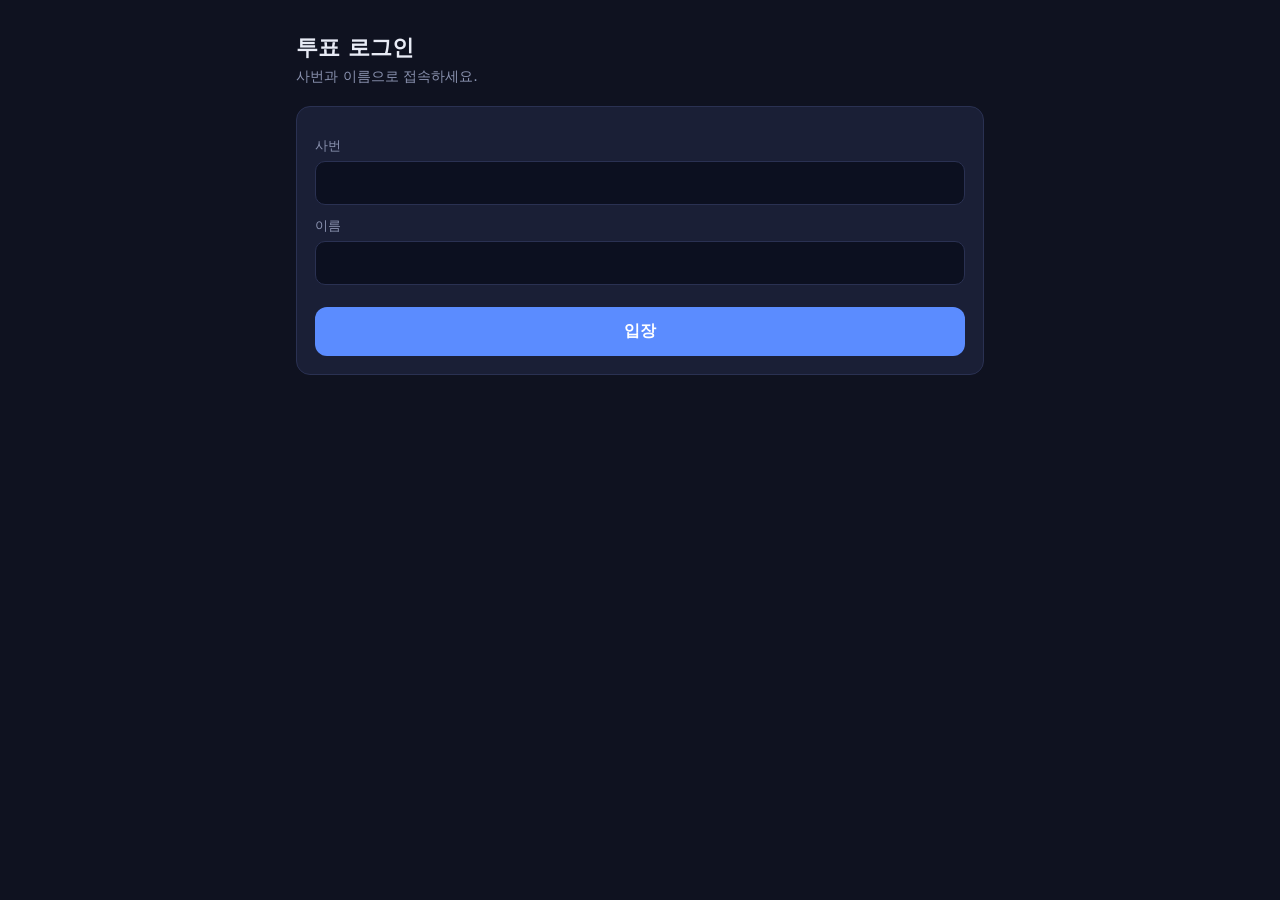
<file: docs/index.html>
<!doctype html>
<html lang="ko">
<head>
  <meta charset="utf-8" />
  <meta name="viewport" content="width=device-width, initial-scale=1" />
  <title>AIXvote — 로그인</title>
  <link rel="stylesheet" href="css/app.css" />
</head>
<body>
  <div class="wrap">
    <h1 id="title">투표 로그인</h1>
    <p class="sub">사번과 이름으로 접속하세요.</p>
    <div class="card">
      <div id="msg"></div>
      <div class="field"><span>사번</span><input id="empId" type="text" autocomplete="off" inputmode="numeric" /></div>
      <div class="field"><span>이름</span><input id="name" type="text" autocomplete="off" /></div>
      <button id="btn">입장</button>
    </div>
  </div>
  <script src="js/config.js"></script>
  <script>
    const $ = (id) => document.getElementById(id);
    const msg = (t, cls) => { $("msg").innerHTML = t ? `<div class="msg ${cls}">${t}</div>` : ""; };

    $("btn").onclick = async () => {
      const empId = $("empId").value.trim(), name = $("name").value.trim();
      if (!empId || !name) return msg("사번과 이름을 입력하세요", "err");
      $("btn").disabled = true; msg("확인 중…", "ok");
      try {
        const r = await fetch(`${AIX.API_BASE}/api/auth/login`, {
          method: "POST", headers: { "content-type": "application/json" },
          body: JSON.stringify({ slug: AIX.EVENT_SLUG, empId, name }),
        });
        const d = await r.json();
        if (!r.ok) throw new Error(d.error || "로그인 실패");
        sessionStorage.setItem("aix_token", d.token);
        sessionStorage.setItem("aix_title", d.title || "");
        if (d.has_voted) return msg("이미 투표를 완료하셨습니다.", "ok"), void ($("btn").disabled = true);
        location.href = `vote.html${location.search}`;
      } catch (e) { msg(e.message, "err"); $("btn").disabled = false; }
    };
  </script>
</body>
</html>
</file>
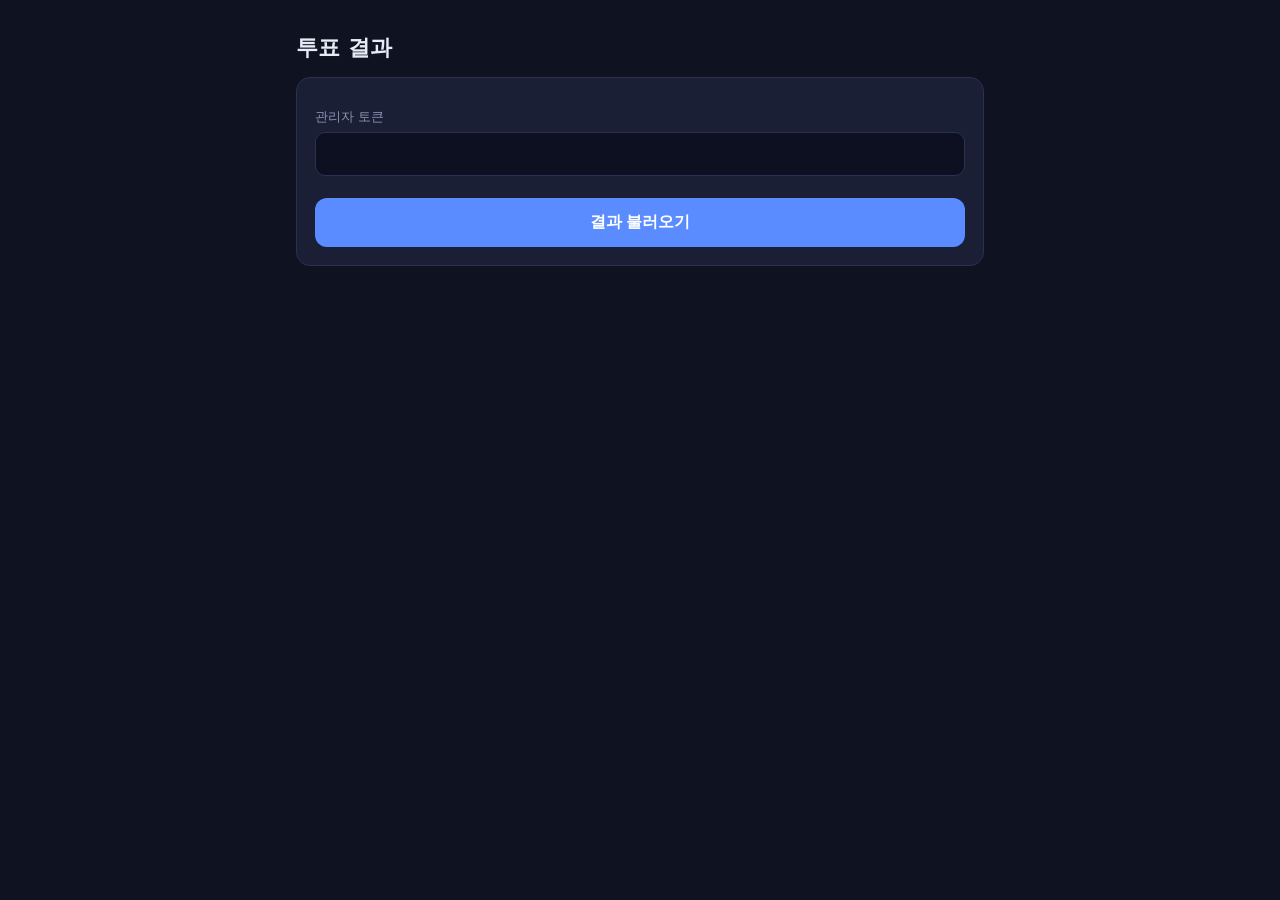
<file: docs/result.html>
<!doctype html>
<html lang="ko">
<head>
  <meta charset="utf-8" />
  <meta name="viewport" content="width=device-width, initial-scale=1" />
  <title>AIXvote — 결과</title>
  <link rel="stylesheet" href="css/app.css" />
  <style>
    .award { display:inline-block; background:var(--accent); color:#fff; font-size:.72rem; font-weight:700; padding:2px 8px; border-radius:8px; margin-left:6px; }
    .award.second { background:#8a6d3b; }
    .rank { display:flex; justify-content:space-between; align-items:center; padding:8px 10px; border:1px solid var(--line); border-radius:8px; margin:6px 0; }
    .rank.win { border-color:var(--accent); background:rgba(91,140,255,.08); }
    .votes { font-weight:700; color:var(--accent); }
    .rank .meta { color:var(--muted); font-size:.78rem; }
  </style>
</head>
<body>
  <div class="wrap">
    <h1 id="title">투표 결과</h1>
    <div class="card">
      <div class="field"><span>관리자 토큰</span><input id="admtok" type="text" /></div>
      <button id="load">결과 불러오기</button>
    </div>
    <div id="msg"></div>
    <div id="out"></div>
  </div>
  <script src="js/config.js"></script>
  <script>
    const $ = (id) => document.getElementById(id);
    const msg = (t, cls) => { $("msg").innerHTML = t ? `<div class="msg ${cls}">${t}</div>` : ""; };
    $("admtok").value = sessionStorage.getItem("aix_admtok") || "";

    function render(data) {
      $("out").innerHTML = data.result.map(area => {
        const awardedIds = new Set(area.awarded.map(a => a.team_id));
        const awardOf = Object.fromEntries(area.awarded.map(a => [a.team_id, a.award]));
        return `<div class="card">
          <p class="area-title">${area.area}</p>
          <p class="area-hint">시상: ${area.award_labels.join(", ")}</p>
          ${area.ranked.map((t, i) => `
            <div class="rank ${awardedIds.has(t.team_id) ? "win" : ""}">
              <div>${t.team_name ? "<b>"+t.team_name+"</b> · " : ""}${t.department}
                ${awardedIds.has(t.team_id) ? `<span class="award ${awardOf[t.team_id]==="우수"?"second":""}">${awardOf[t.team_id]}</span>` : ""}
                <div class="meta">${t.presentation}</div></div>
              <div class="votes">${t.votes}표</div>
            </div>`).join("")}
        </div>`;
      }).join("");
    }

    $("load").onclick = async () => {
      const tok = $("admtok").value.trim();
      sessionStorage.setItem("aix_admtok", tok);
      msg("불러오는 중…", "ok");
      try {
        const r = await fetch(`${AIX.API_BASE}/api/admin/events/${AIX.EVENT_SLUG}/result`, { headers: { authorization: `Bearer ${tok}` } });
        const d = await r.json();
        if (!r.ok) throw new Error(d.error || "실패");
        $("title").textContent = `결과 — ${d.slug}`;
        render(d); msg("", "");
      } catch (e) { msg(e.message, "err"); }
    };
    if ($("admtok").value) $("load").click();
  </script>
</body>
</html>
</file>
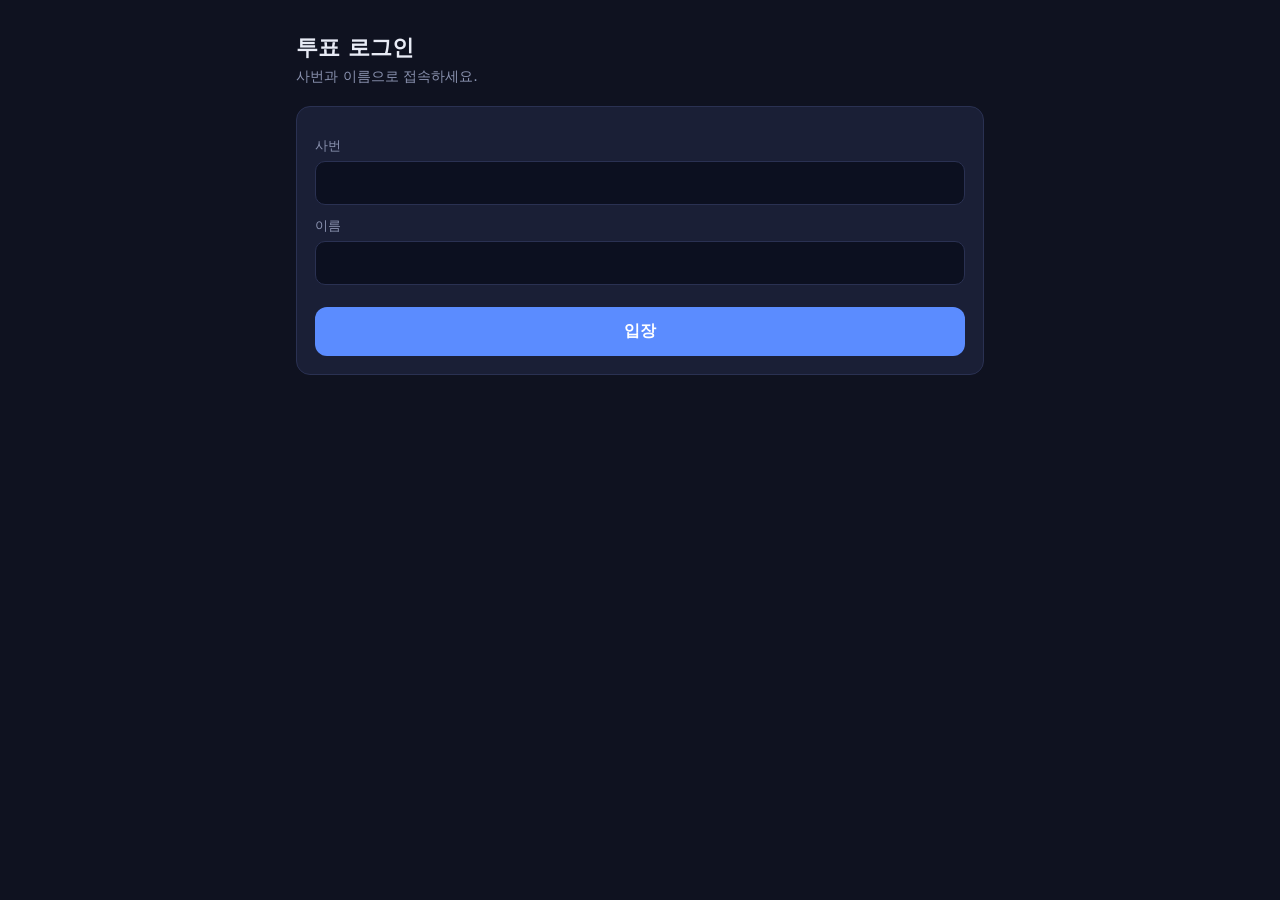
<file: docs/vote.html>
<!doctype html>
<html lang="ko">
<head>
  <meta charset="utf-8" />
  <meta name="viewport" content="width=device-width, initial-scale=1" />
  <title>AIXvote — 투표</title>
  <link rel="stylesheet" href="css/app.css" />
</head>
<body>
  <div class="wrap">
    <h1 id="title">투표</h1>
    <p class="sub">영역별로 지정된 팀 수만큼 선택 후 제출하세요.</p>
    <div id="msg"></div>
    <div id="areas"></div>
    <button id="submit">투표 제출</button>
  </div>
  <script src="js/config.js"></script>
  <script>
    const $ = (id) => document.getElementById(id);
    const msg = (t, cls) => { $("msg").innerHTML = t ? `<div class="msg ${cls}">${t}</div>` : ""; };
    const token = sessionStorage.getItem("aix_token");
    if (!token) location.href = `index.html${location.search}`;
    let AREAS = [];

    function render(data) {
      $("title").textContent = data.title || "투표";
      const byArea = {};
      for (const t of data.teams) (byArea[t.area_id] ||= []).push(t);
      $("areas").innerHTML = data.areas.map(ar => `
        <div class="card" data-area="${ar.id}" data-need="${ar.select_count}">
          <p class="area-title">${ar.name}</p>
          <p class="area-hint">${ar.select_count}팀 선택 · 시상: ${ar.award_labels.join(", ")}</p>
          ${(byArea[ar.id]||[]).map(t => `
            <label class="team">
              <input type="checkbox" value="${t.id}" data-area="${ar.id}" />
              <span><strong>${t.team_name ? t.team_name+" · " : ""}${t.department}</strong>
              <span class="dept">${t.presentation}</span></span>
            </label>`).join("")}
        </div>`).join("");
      AREAS = data.areas;
      // 선택수 제한
      $("areas").addEventListener("change", (e) => {
        const box = e.target.closest(".card");
        const need = +box.dataset.need;
        const checked = box.querySelectorAll("input:checked");
        if (checked.length > need) { e.target.checked = false; msg(`이 영역은 최대 ${need}팀입니다`, "err"); }
        else msg("", "");
      });
    }

    async function load() {
      try {
        const r = await fetch(`${AIX.API_BASE}/api/events/${AIX.EVENT_SLUG}/ballot`, { headers: { authorization: `Bearer ${token}` } });
        const d = await r.json();
        if (!r.ok) throw new Error(d.error || "불러오기 실패");
        render(d);
      } catch (e) { msg(e.message, "err"); }
    }

    $("submit").onclick = async () => {
      const selections = AREAS.map(ar => {
        const box = document.querySelector(`.card[data-area="${ar.id}"]`);
        const ids = [...box.querySelectorAll("input:checked")].map(i => +i.value);
        return { area_id: ar.id, team_ids: ids, need: ar.select_count };
      });
      const bad = selections.find(s => s.team_ids.length !== s.need);
      if (bad) return msg("각 영역에서 지정된 팀 수를 정확히 선택하세요", "err");
      $("submit").disabled = true; msg("제출 중…", "ok");
      try {
        const r = await fetch(`${AIX.API_BASE}/api/events/${AIX.EVENT_SLUG}/vote`, {
          method: "POST", headers: { "content-type": "application/json", authorization: `Bearer ${token}` },
          body: JSON.stringify({ selections: selections.map(({area_id, team_ids}) => ({area_id, team_ids})) }),
        });
        const d = await r.json();
        if (!r.ok) throw new Error(d.error || "제출 실패");
        $("areas").innerHTML = ""; $("submit").style.display = "none";
        msg("투표가 완료되었습니다. 감사합니다!", "ok");
        sessionStorage.removeItem("aix_token");
      } catch (e) { msg(e.message, "err"); $("submit").disabled = false; }
    };
    load();
  </script>
</body>
</html>
</file>
<file: docs/css/app.css>
:root { --bg:#0f1220; --card:#1a1f36; --fg:#e8ebf5; --muted:#8b93b0; --accent:#5b8cff; --line:#2a3152; }
* { box-sizing: border-box; }
body { margin:0; font-family: system-ui, "Apple SD Gothic Neo", sans-serif; background:var(--bg); color:var(--fg); }
.wrap { max-width: 720px; margin: 0 auto; padding: 24px 16px 64px; }
h1 { font-size: 1.4rem; margin: 8px 0 4px; }
.sub { color: var(--muted); margin: 0 0 20px; font-size: .9rem; }
.card { background:var(--card); border:1px solid var(--line); border-radius:14px; padding:18px; margin:14px 0; }
.area-title { font-weight:700; margin:0 0 2px; }
.area-hint { color:var(--muted); font-size:.8rem; margin:0 0 12px; }
label.team { display:flex; gap:10px; align-items:flex-start; padding:12px; border:1px solid var(--line); border-radius:10px; margin:8px 0; cursor:pointer; }
label.team:has(input:checked) { border-color:var(--accent); background:rgba(91,140,255,.08); }
label.team input { margin-top:3px; }
.team .dept { color:var(--muted); font-size:.8rem; }
input[type=text] { width:100%; padding:12px; border-radius:10px; border:1px solid var(--line); background:#0c1020; color:var(--fg); font-size:1rem; }
.field { margin:12px 0; }
.field span { display:block; color:var(--muted); font-size:.82rem; margin-bottom:6px; }
button { width:100%; padding:14px; border:0; border-radius:12px; background:var(--accent); color:#fff; font-size:1rem; font-weight:700; cursor:pointer; margin-top:10px; }
button:disabled { opacity:.5; cursor:not-allowed; }
.msg { padding:10px 12px; border-radius:10px; margin:10px 0; font-size:.9rem; }
.msg.err { background:#3a1420; color:#ffb3c0; }
.msg.ok { background:#123227; color:#8ff0c0; }
</file>
